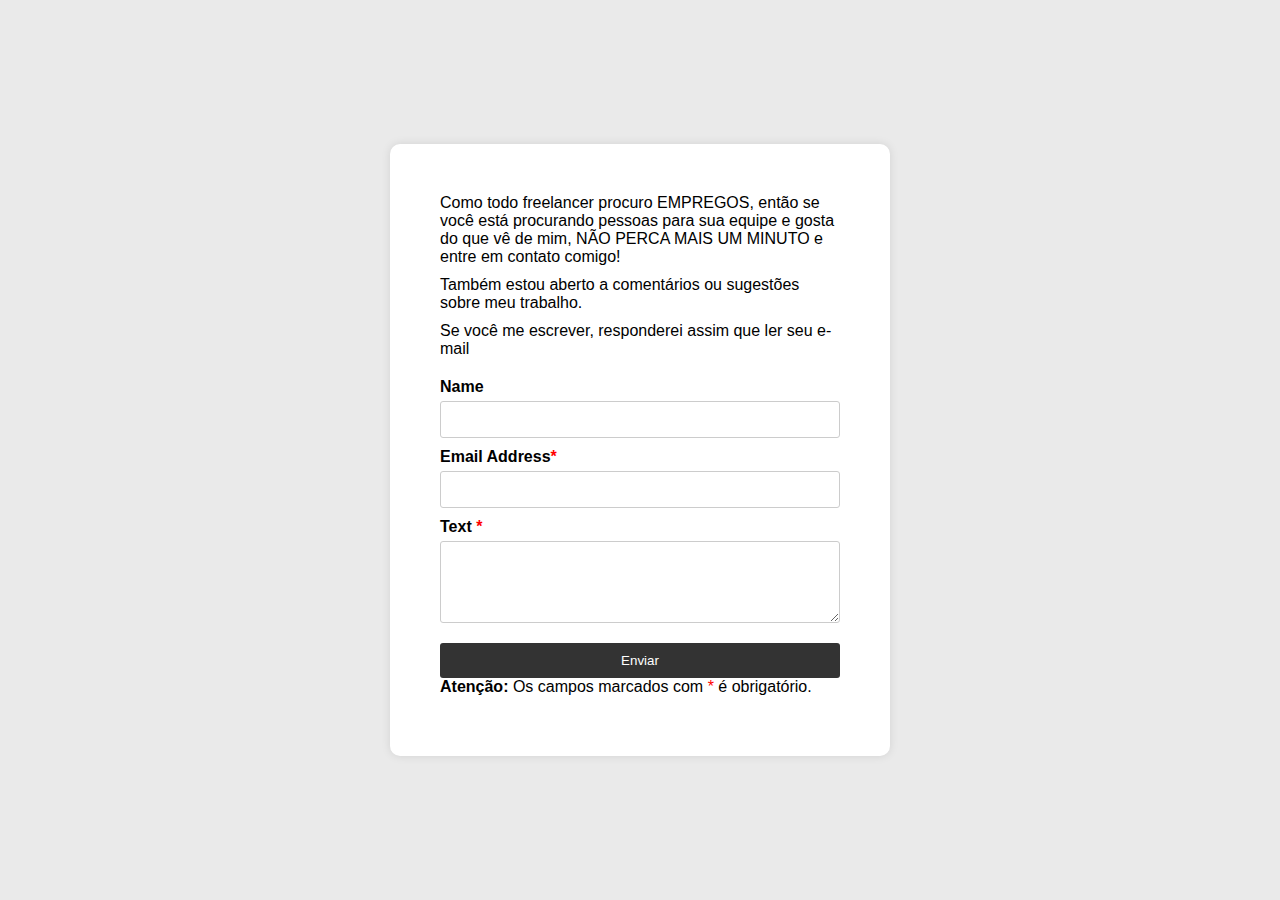
<file: html/contact.html>
<!DOCTYPE html>
<html lang="en">
<head>
    <meta charset="UTF-8">
    <meta name="viewport" content="width=device-width, initial-scale=1.0">
    <title>Contact Form</title>
    <link rel="stylesheet" href="../Style/styleContact.css">
</head>
<body>
    <div class="contact-form">
        <p>Como todo freelancer procuro EMPREGOS, então se você está procurando pessoas para sua equipe e gosta do que vê de mim, NÃO PERCA MAIS UM MINUTO e entre em contato comigo!</p>

        <p>Também estou aberto a comentários ou sugestões sobre meu trabalho.</p>

        <p>Se você me escrever, responderei assim que ler seu e-mail</p>

        <form action="submit_form.php" method="post">
            <label for="name">Name</label>
            <input type="text" id="name" name="name" required>
            
            <label for="email">Email Address<span>*</span></label>
            <input type="email" id="email" name="email" required>
            
            <label for="text">Text <span>*</span></label>
            <textarea id="text" name="text" rows="4" required></textarea>

            <button type="submit">Enviar</button>
        </form>
        
        <p><strong>Atenção:</strong> Os campos marcados com <span>*</span> é obrigatório.</p>
    </div>
</body>
</html>
</file>
<file: Style/styleContact.css>
body, html {
  font-family: 'Arial', sans-serif;
  margin: 0;
  padding: 0;
  display: flex;
  justify-content: center;
  align-items: center;
  min-height: 100vh;
  background: #eaeaea;
}

.contact-form {
  background: #ffffff;
  padding: 50px;
  border-radius: 10px;
  box-shadow: 0 0 10px rgba(0, 0, 0, 0.1);
  width: 400px;
  max-width: 100%;
}

.contact-form p {
  margin: 0 0 10px;
}

.contact-form form {
  display: flex;
  flex-direction: column;
}

.contact-form label {
  margin-top: 10px;
  font-weight: bold;
}

.contact-form input, 
.contact-form textarea {
  padding: 10px;
  margin-top: 5px;
  border: 1px solid #ccc;
  border-radius: 3px;
  width: calc(100% - 22px);
}

.contact-form button {
  padding: 10px;
  margin-top: 20px;
  background: #333;
  color: #fff;
  border: none;
  border-radius: 3px;
  cursor: pointer;
  transition: background 0.3s;
}

.contact-form button:hover {
  background: #555;
}

.contact-form span {
  color: red;
}

.contact-form a {
  color: #333;
  text-decoration: none;
}

.contact-form a:hover {
  text-decoration: underline;
}
</file>
